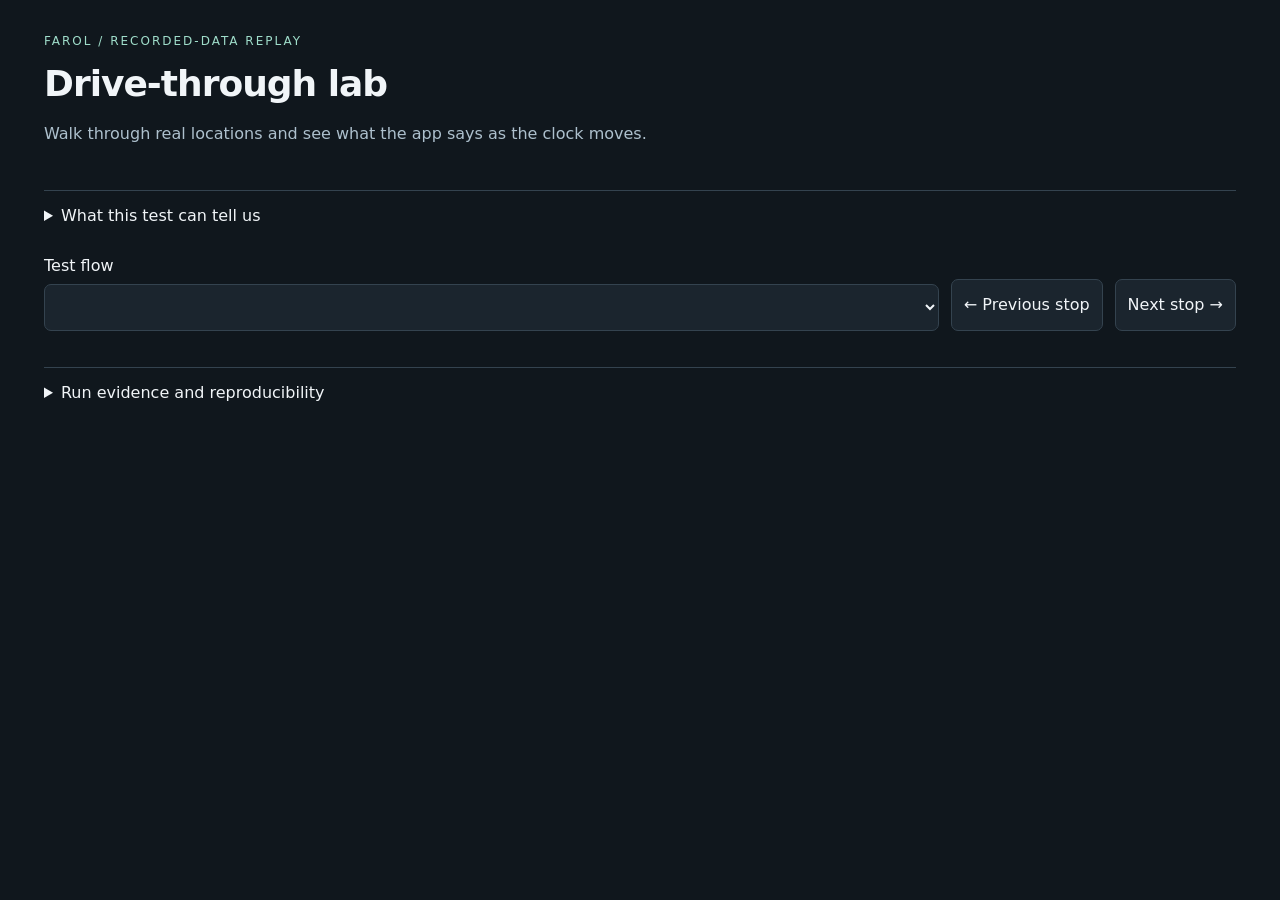
<file: farol/static/drive_flows_report.html>
<!doctype html>
<html lang="en">
<head>
  <meta charset="utf-8">
  <meta name="viewport" content="width=device-width,initial-scale=1">
  <title>Farol · Drive-through lab</title>
  <style>
    :root{color-scheme:dark;--bg:#10171d;--card:#1b252e;--line:#34434f;--muted:#adc0cd;--ink:#f1f5f8;--accent:#9fddca;--warn:#ffc985}
    *{box-sizing:border-box}body{margin:0;background:var(--bg);color:var(--ink);font:16px/1.6 system-ui,sans-serif}main{max-width:1240px;margin:auto;padding:32px 24px 64px}
    h1{font-size:36px;letter-spacing:-1px;margin:4px 0}h2{font-size:23px;margin:0 0 10px}h3{font-size:17px;margin:0 0 10px}p{margin:8px 0 14px}.muted,small{color:var(--muted)}.eyebrow{letter-spacing:2px;text-transform:uppercase;font-size:12px;color:var(--accent)}
    .summary{display:flex;gap:12px;flex-wrap:wrap;margin:22px 0}.pill{border:1px solid var(--line);border-radius:8px;padding:10px 16px}.good{color:var(--accent)}.bad{color:var(--warn)}
    .controls{display:flex;gap:12px;align-items:end;margin:24px 0}.controls label{flex:1}.controls select{display:block;width:100%;margin-top:5px}button,select{background:var(--card);color:var(--ink);border:1px solid var(--line);border-radius:7px;padding:12px;font:inherit}button{cursor:pointer}button:disabled{opacity:.4;cursor:default}button:hover:enabled{border-color:var(--accent)}:focus-visible{outline:2px solid var(--accent);outline-offset:3px}
    .layout{display:grid;grid-template-columns:260px 1fr;gap:24px}.stops{display:flex;flex-direction:column;gap:8px}.stops button{text-align:left;font-size:14px}.stops button[aria-current=step]{border-color:var(--accent);background:#213934}.stops small{display:block}.card{background:var(--card);border:1px solid var(--line);border-radius:12px;padding:20px;margin:0 0 16px;min-width:0}.split{display:grid;grid-template-columns:1fr 1fr;gap:16px}.split .card{height:100%}.banner{border-left:3px solid var(--accent);padding:10px 16px;background:#18282c;margin:16px 0}.statement{font-size:19px}.list{margin:0;padding-left:21px}.list li{margin:8px 0}details{border-top:1px solid var(--line);padding-top:12px;margin-top:12px}summary{cursor:pointer}.facts{border-left:2px solid var(--line);padding-left:14px;margin:15px 0}.counts{display:flex;flex-wrap:wrap;gap:10px;font-size:14px}.counts span{padding:4px 9px;background:var(--bg);border-radius:5px}pre{white-space:pre-wrap;overflow-wrap:anywhere;font-size:12px}a{color:var(--accent)}.flow-purpose{color:var(--muted);margin-bottom:20px}.observation{border-top:1px solid var(--line);padding:12px 0}.observation p{margin:3px 0}.step-meta{color:var(--muted);font-size:14px}#stage{min-width:0}#stage p,#stage li{overflow-wrap:anywhere}
    @media(max-width:800px){main{padding:22px 16px}.layout{grid-template-columns:1fr}.stops{display:grid;grid-template-columns:1fr 1fr}.split{grid-template-columns:1fr}.controls{flex-wrap:wrap}.controls label{flex-basis:100%}h1{font-size:30px}}
    @media(prefers-reduced-motion:no-preference){button{transition:border-color .15s}}
  </style>
</head>
<body><main>
  <div class="eyebrow">Farol / Recorded-data replay</div>
  <h1>Drive-through lab</h1>
  <p class="muted">Walk through real locations and see what the app says as the clock moves.</p>
  <div id="summary" class="summary"></div>
  <details><summary>What this test can tell us</summary><p id="scope"></p><p>Each stop runs the production HERE advisor, six-hour opportunity scoring, and Around you filters. The sequence is a set of reference stops, not a road route. A passing check verifies the stated behavior; it does not prove demand or predict a successful pickup.</p><p id="history"></p><p>Navigation approval is disabled in the replay. Source timestamps are preserved. No external APIs or AI models are called.</p></details>
  <div class="controls"><label for="flow">Test flow<select id="flow"></select></label><button id="previous">← Previous stop</button><button id="next">Next stop →</button></div>
  <p id="purpose" class="flow-purpose"></p>
  <div class="layout"><nav id="stops" class="stops" aria-label="Test stops"></nav><section id="stage" aria-label="Selected stop" aria-live="polite"></section></div>
  <details><summary>Run evidence and reproducibility</summary><p id="generated"></p><p>These local files hold the original captures. Hashes identify the inputs and code used in this run.</p><pre id="provenance"></pre></details>
</main>
<script>
const report=__FLOW_REPORT_JSON__;
const $=id=>document.getElementById(id);
const esc=value=>String(value??'').replace(/[&<>"']/g,c=>({'&':'&amp;','<':'&lt;','>':'&gt;','"':'&quot;',"'":'&#39;'}[c]));
const clock=value=>value?new Date(value).toLocaleString('en-US',{timeZone:'America/Los_Angeles',month:'short',day:'numeric',weekday:'short',hour:'numeric',minute:'2-digit'})+' PT':'Not available';
let flowIndex=0,stepIndex=0,metroView=false;
const summary=report.summary;
$('summary').innerHTML=`<div class="pill">${summary.flows} flows · ${summary.steps} stops</div><div class="pill ${summary.checks===summary.checks_passed?'good':'bad'}">${summary.checks_passed} / ${summary.checks} checks passed</div><div class="pill">${summary.steps_passed} / ${summary.steps} stops passed</div>`;
$('scope').textContent=report.scope;
$('history').textContent=`HERE used ${report.history_trips_used} locally stored trip records for historical aggregates. Raw trips are not included in this report; treat its personalized summaries as private.`;
$('generated').textContent='Report generated '+clock(report.generated_at)+'. Step times below are simulated.';
$('provenance').textContent=JSON.stringify({inputs:report.inputs,code_sha256:report.code_sha256},null,2);
$('flow').innerHTML=report.flows.map((flow,i)=>`<option value="${i}">${esc(flow.title)}${flow.passed?'':' · findings'}</option>`).join('');
function checkList(step){return `<details open><summary>Behavior checks · ${step.checks.filter(c=>c.passed).length}/${step.checks.length} passed</summary><ul class="list">${step.checks.map(c=>`<li><span class="${c.passed?'good':'bad'}">${c.passed?'PASS':'FAIL'}</span> · ${esc(c.name)}${c.detail?`<br><small>${esc(c.detail)}</small>`:''}</li>`).join('')}</ul></details>`;}
function activityCards(view){return (view.venue_activity||[]).map(v=>`<div class="observation"><strong>${esc(v.name)} · ${esc(v.area)}</strong><p>${v.typical_now!=null?`Typical for this hour: ${esc(v.typical_now)} / 100.`:v.typically_closed_now?'Typically closed at this hour.':'No usable typical reading for this hour.'} ${!v.weekly_available?'Weekly profile unavailable.':''}</p><p>${v.live_value!=null?`${v.live_recent?'Saved live reading':'Old live reading'}: ${esc(v.live_value)} · typical then ${esc(v.live_baseline)} · retrieved ${esc(clock(v.live_retrieved_at))}.`:'Live reading unavailable in this saved sample.'}</p><small>${esc(v.note)} These are relative busyness values, not people or rider counts.</small></div>`).join('')||'<p>No venues sampled in this view.</p>';}
function observationCards(rows){return rows.map(o=>`<div class="observation"><small>${esc(o.layer)} · ${esc(o.basis)} · ${esc(o.freshness)}</small><p><strong>${esc(o.title)}</strong></p><p>${esc(o.detail)}</p><small>${esc(o.timing_label)}: ${esc(clock(o.window_starts_at))}–${esc(clock(o.ends_at))}<br>${esc(o.source)} · fetched ${esc(clock(o.fetched_at))}</small></div>`).join('');}
function render(){
  const flow=report.flows[flowIndex],step=flow.steps[stepIndex];
  $('purpose').textContent=flow.purpose;
  $('previous').disabled=stepIndex===0;$('next').disabled=stepIndex===flow.steps.length-1;
  $('stops').innerHTML=flow.steps.map((s,i)=>`<button data-step="${i}" ${i===stepIndex?'aria-current="step"':''}><span class="${s.passed?'good':'bad'}">${s.passed?'✓':'!'}</span> ${i+1}. ${esc(s.label)}<small>${esc(clock(s.at))}</small></button>`).join('');
  for(const button of $('stops').querySelectorAll('button'))button.addEventListener('click',()=>{stepIndex=Number(button.dataset.step);render();});
  const heading=`<div class="card"><div class="eyebrow">Stop ${stepIndex+1} / ${flow.steps.length} · ${step.passed?'Checks passed':'Review findings'}</div><h2>${esc(step.location.label)}</h2><div class="step-meta">Simulated clock: ${esc(clock(step.at))}<br>Public test pin: ${esc(step.location.pin)} · ${esc(step.location.source)}</div><div class="banner">${esc(step.changes)}</div></div>`;
  if(step.rejected){$('stage').innerHTML=heading+`<div class="card"><h3>Location validation</h3><p>Both HERE and Around you should reject this input before choosing a zone or giving advice.</p>${checkList(step)}</div>`;return;}
  const view=metroView?step.metro_awareness:step.awareness,coverage=view.busyness_coverage||{},nearby=step.here.nearby||[];
  const observations=view.observations||[];
  const roadRows=observations.filter(o=>o.layer==='access'),otherRows=observations.filter(o=>o.layer!=='access');
  $('stage').innerHTML=heading+`<div class="card"><div class="eyebrow">HERE response</div><h2>${esc(step.here.action_plain)} <small>· ${esc(step.here.action)}</small></h2><p class="statement">${esc(step.here.spoken)}</p><p class="muted">${esc(step.route_input)}</p><details><summary>Nearby opportunity cards · ${nearby.length}</summary>${nearby.map(n=>`<div class="facts"><p>${esc(n.plain||n.title||n.zone)}</p><small>Route basis: ${esc(n.route_basis)}</small></div>`).join('')}</details></div>
  <div class="split"><div class="card"><h3>Overall decision</h3><p>${esc(step.decision.action)}${step.decision.best_zone?' · '+esc(step.decision.best_zone):''}</p><p>${esc(step.decision.explanation)}</p><p class="muted">${step.opportunities.length} scored windows. Open the raw response below for scores and evidence.</p></div><div class="card"><h3>Around this stop</h3><div class="counts"><span>${step.awareness.observations.length} named-area observations</span><span>${step.pin_radius_count} within 3 miles / metro context</span><span>${step.metro_count} across the metro</span></div><p class="muted">Named area: ${esc(step.zone)}. Radius results use approximate area centers and may include metro-wide context.</p><p>${step.awareness.observations.length?'':esc(step.awareness.empty_note)}</p></div></div>
  <div class="card" style="margin-top:16px"><div class="controls"><h3>${metroView?'Metro':'Local'} awareness</h3><button id="view-toggle">${metroView?'Show local area':'Show metro'}</button></div><p class="muted">Original capture: ${esc(clock(view.snapshot.collected_at))} · ${esc(view.snapshot.state)}${view.snapshot.age_minutes!=null?' · '+esc(view.snapshot.age_minutes)+' minutes old':''}.</p>${!view.snapshot.full_window_covered?'<p class="bad">The saved capture does not cover the full six-hour outlook. Later coverage is incomplete.</p>':''}${observationCards(otherRows)}${roadRows.length?`<details><summary>Traffic and access · ${roadRows.length} observations</summary>${observationCards(roadRows)}</details>`:''}${!observations.length?'<p>No matching observations. Missing coverage does not establish low demand.</p>':''}
  <details open><summary>BestTime · ${coverage.sampled||0} sampled venues · ${coverage.recent_live||0} recent live readings</summary>${activityCards(view)}</details></div>
  <div class="card">${checkList(step)}<details><summary>Complete app response at this stop</summary><pre>${esc(JSON.stringify(step,null,2))}</pre></details></div>`;
  $('view-toggle').addEventListener('click',()=>{metroView=!metroView;render();});
}
$('flow').addEventListener('change',()=>{flowIndex=Number($('flow').value);stepIndex=0;render();});
$('previous').addEventListener('click',()=>{if(stepIndex>0){stepIndex--;render();}});
$('next').addEventListener('click',()=>{if(stepIndex+1<report.flows[flowIndex].steps.length){stepIndex++;render();}});
render();
</script></body></html>
</file>
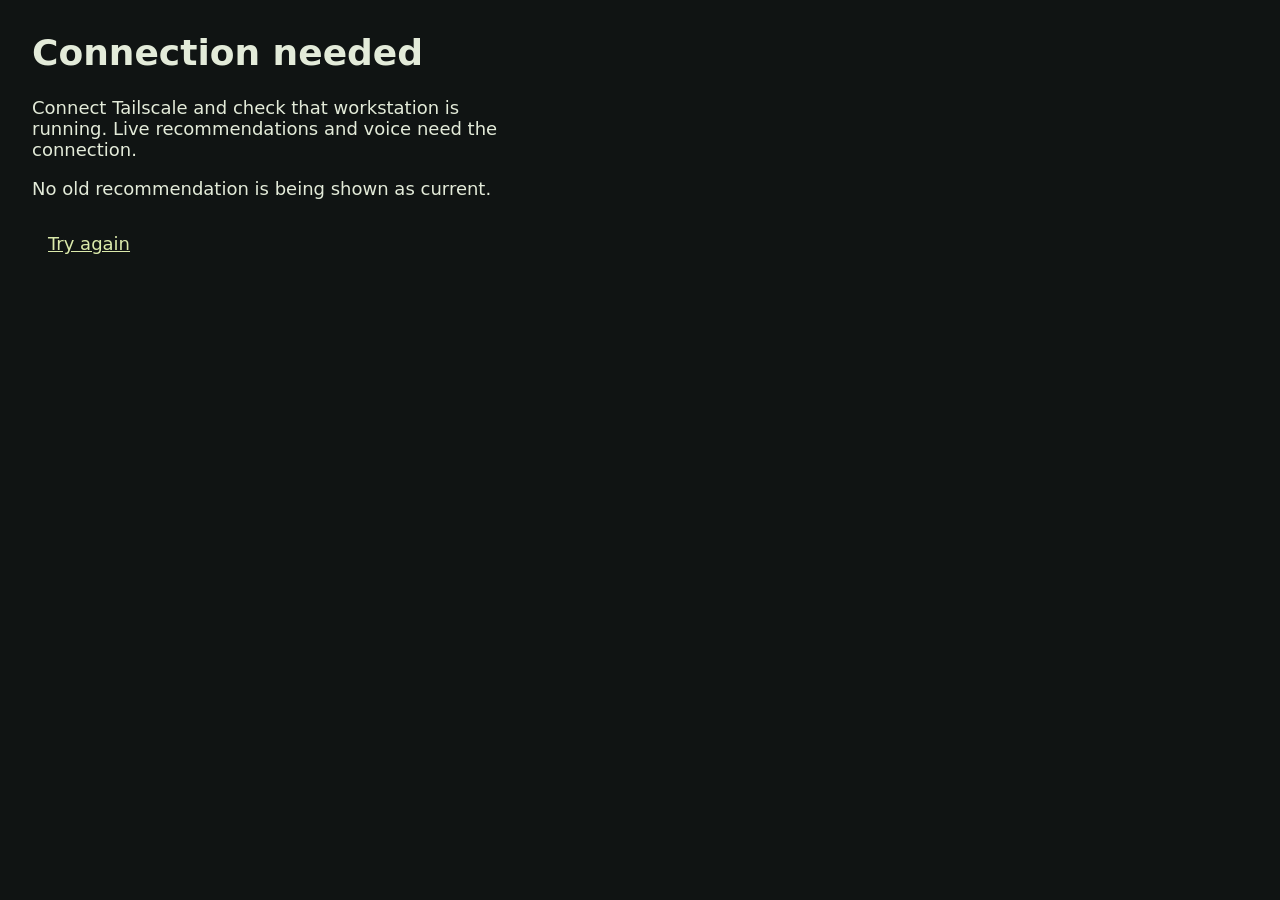
<file: farol/static/offline.html>
<!doctype html><html lang="en"><meta charset="utf-8"><meta name="viewport" content="width=device-width,initial-scale=1"><title>RideEdge · Disconnected</title><body style="background:#101413;color:#e3ebd9;font:18px system-ui;margin:32px;max-width:500px"><h1>Connection needed</h1><p>Connect Tailscale and check that workstation is running. Live recommendations and voice need the connection.</p><p>No old recommendation is being shown as current.</p><a href="/" style="display:block;padding:16px;color:#dbeaab">Try again</a></body></html>
</file>
